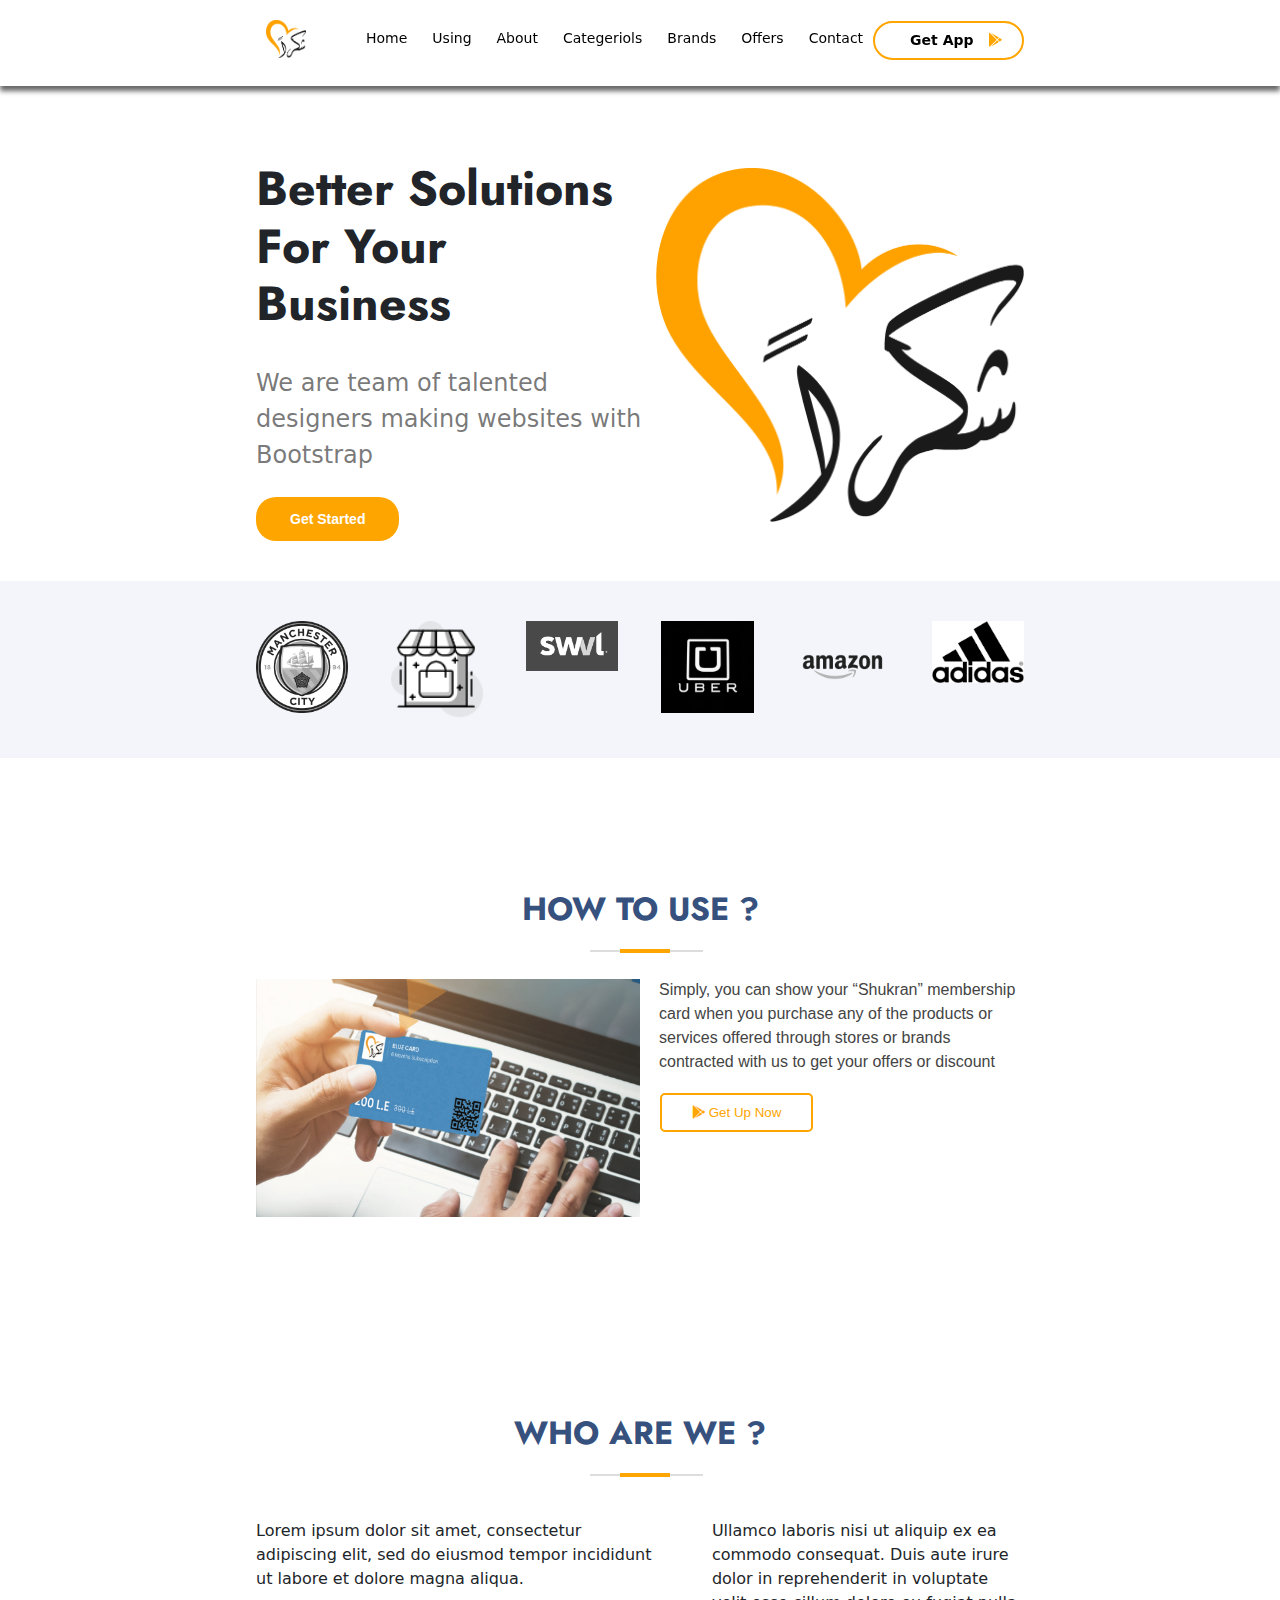
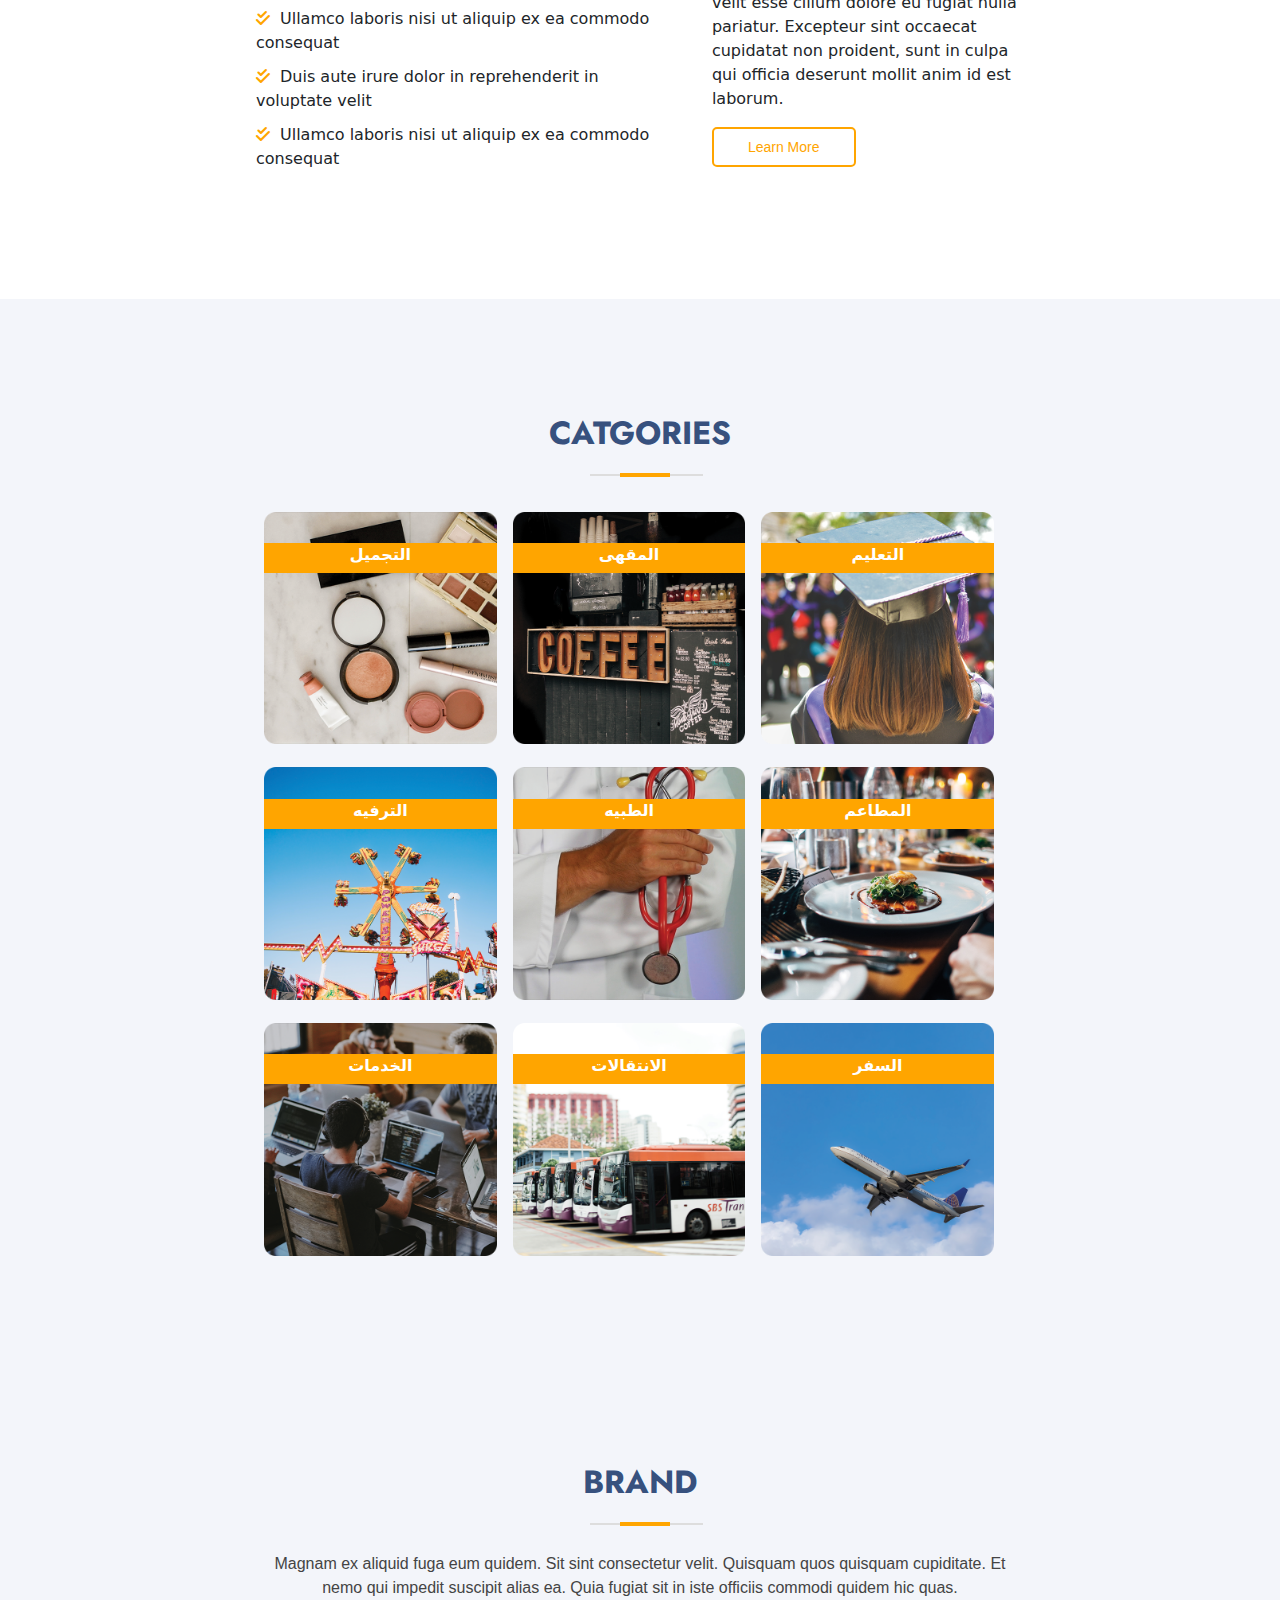
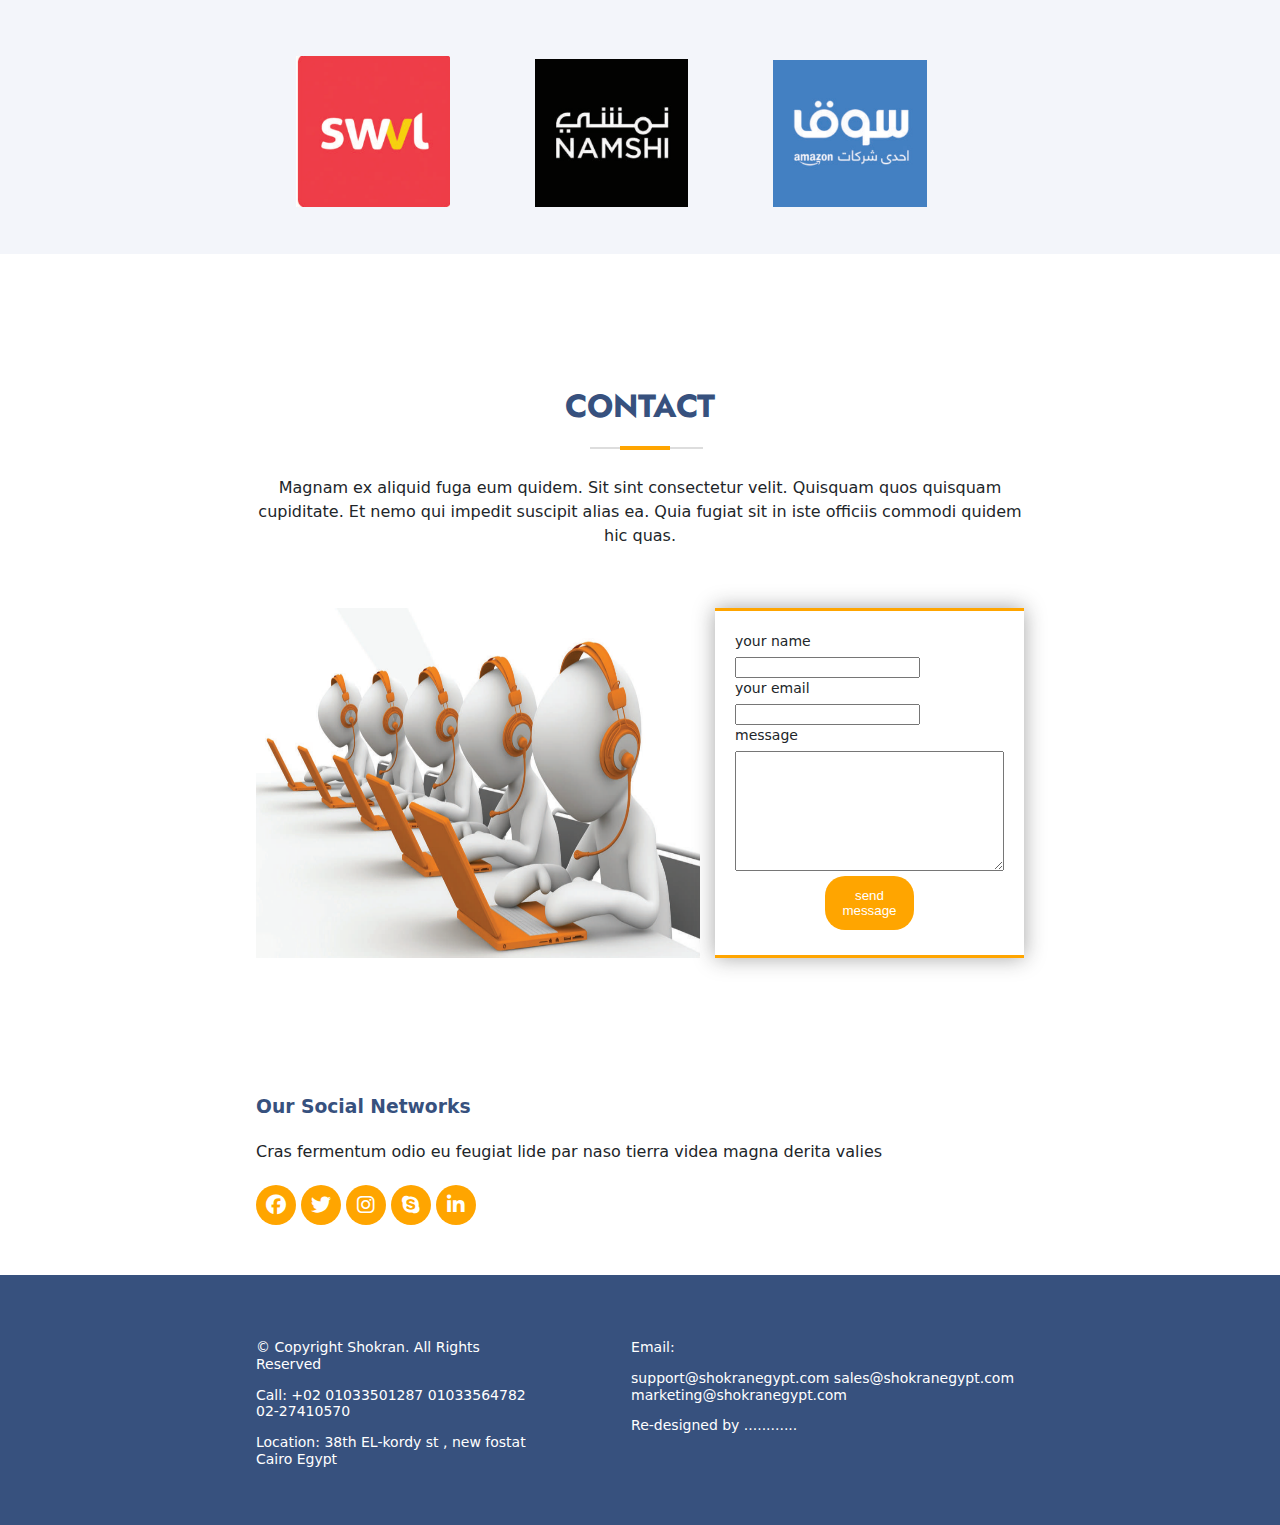
<file: index.html>
<!DOCTYPE html>
<html lang="en">
<head>
    <meta charset="UTF-8">
    <meta name="viewport" content="width=device-width, initial-scale=1.0">
    <title>shokran</title>
    <link rel="preconnect" href="https://fonts.googleapis.com">
<link rel="preconnect" href="https://fonts.gstatic.com" crossorigin>
<link rel="preconnect" href="https://fonts.googleapis.com">
<link rel="preconnect" href="https://fonts.gstatic.com" crossorigin>
<link href="https://fonts.googleapis.com/css2?family=Amiri:wght@400;700&amp;family=Jost:wght@400;700&amp;display=swap" rel="stylesheet">
<link href="https://fonts.googleapis.com/css2?family=Cairo&family=Homemade+Apple&family=Jomhuria&family=Noto+Sans+JP:wght@100..900&family=Open+Sans:ital,wght@0,300..800;1,300..800&family=Roboto:ital,wght@0,100;0,300;0,400;0,500;0,700;0,900;1,100;1,300;1,400;1,500;1,700;1,900&family=Work+Sans:wght@100..900&display=swap" rel="stylesheet">
<link href="https://fonts.googleapis.com/css2?family=Cairo&family=Homemade+Apple&family=Jomhuria&family=Noto+Sans+JP:wght@100..900&family=Open+Sans:ital,wght@0,300..800;1,300..800&family=Roboto:ital,wght@0,100;0,300;0,400;0,500;0,700;0,900;1,100;1,300;1,400;1,500;1,700;1,900&family=Work+Sans:wght@100..900&display=swap" rel="stylesheet">
    <link rel="stylesheet" href="./main.css">
    <link rel="stylesheet" href="./css/all.min.css">
    <link rel="stylesheet" href="./webfonts/fa-brands-400.ttf">
</head>
<body>
    <div class="head">
        
        <div class="nav">
       <img src="./imag/shokran (1).png" alt="">
            <ul id="list" class="list">
                <div class="soi">
                <i id="but" onclick="show()"   class="fa-solid fa-bars"></i></div>
               <div onclick="gget()" id="get">
                <li  class="get"><a id="gg" onclick="gget()" href="#">get app</a>  <i class="fa-brands fa-google-play"></i></li>
            </div>
                <li class="li" ><a id="a" href="#contact" >contact</a></li>
                <li class="li" ><a id="a" href="./index2.html">offers</a></li>
                <li class="li" ><a id="a" href="#brand">brands</a></li>
                <li class="li"><a id="a" href="#ed-h4">categeriols</a></li>
                <li class="li"><a id="a" href="#whoo">about</a></li>
                <li class="li"><a id="a" href="#howw">using</a></li>
                <li class="li"><a id="a" href="#">home</a></li>
            </ul>
        </div>
    </div>

    <div class="cont">
        <div class="image"> <img  src="./imag/shokran (1).png" alt="">
     </div>
     <div class="par">
         <h1>Better Solutions For Your Business</h1>
         <p>We are team of talented designers making websites with Bootstrap</p>
         <button>get started</button>
     </div>
     </div>
     <div class="container">
        <div class="images">
            <img src="./imag/client-1.png" alt="">
            <img src="./imag/client-2.png" alt="">
            <img src="./imag/client-3.png" alt="">
            <img src="./imag/client-4.png" alt="">
            <img src="./imag/client-5.png" alt="">
            <img src="./imag/client-6.png" alt="">
        </div>
     </div>
     <div id="howw" class="how">
        <h2>how to use ?</h2>
        <div class="con">
        <img src="./imag/use.png" alt="">
        <div class="pp">
            <p>Simply, you can show your “Shukran” membership card when you purchase any of the products or services offered through stores or brands contracted with us to get your offers or discount</p>
            <button><i class="fa-brands fa-google-play"></i> get up now</button>
       
        </div>
       
       
    </div>
  
        
     </div>
     <div  id="whoo" class="first">
        <h2>who are we ?</h2>
    </div>

     <div class="who">
        <div class="second">
            <p>Lorem ipsum dolor sit amet, consectetur adipiscing elit, sed do eiusmod tempor incididunt ut labore et dolore magna aliqua.</p>
            <ul class="sec">
                <li><i class="fa-solid fa-check-double mr-2 mb-3"></i>Ullamco laboris nisi ut aliquip ex ea commodo consequat</li>
                <li><i class="fa-solid fa-check-double mr-2 mb-3"></i>Duis aute irure dolor in reprehenderit in voluptate velit</li>
                <li><i class="fa-solid fa-check-double mr-2 mb-3"></i>Ullamco laboris nisi ut aliquip ex ea commodo consequat</li>
            </ul>
        </div>
        <div class="three">
            <p>Ullamco laboris nisi ut aliquip ex ea commodo consequat. Duis aute irure dolor in reprehenderit in voluptate velit esse cillum dolore eu fugiat nulla pariatur. Excepteur sint occaecat cupidatat non proident, sunt in culpa qui officia deserunt mollit anim id est laborum.</p>
            <button>learn more</button>
        </div>
     </div>
     <div class="container">
        <h2>catgories</h2>
        <div class="collection">
            <div class="be">
            <img src="./imag/beauty.png" alt="" >
            <h4><a href="">التجميل</a></h4>
        </div>

           <div class="co">
            <img src="./imag/caffee.png" alt="">
            <h4><a href="">المقهى</a></h4>
        </div>
            <div id="ed-h4" class="ed">
            <img src="./imag/education.png" alt="">
            <h4><a href="">التعليم</a></h4>
        </div>
             <div class="ent">
            <img src="./imag/entertain.png" alt="">
            <h4><a href="">الترفيه</a></h4>
        </div>
            <div class="med">
            <img src="./imag/medical.png" alt="">
            <h4><a href="">الطبيه</a></h4>
        
        </div>
            <div class="res">
            <img src="./imag/resturant.png" alt="">
            <h4><a href="">المطاعم</a></h4>
        
        </div>
            <div class="ser">
            <img src="./imag/services.png" alt="">
            <h4><a href="">الخدمات</a></h4>
        
        </div>
        <div class="tr">
            <img src="./imag/transport.png" alt="">
            <h4><a href="">الانتقالات</a></h4>
        
        </div>
        <div class="trav">
            <img src="./imag/travel.png" alt="">
            <h4><a href="">السفر</a></h4>
        
        </div>
        </div>
        <div id="brand" class="brand">
            <h2>brand</h2>
            <p>Magnam ex aliquid fuga eum quidem. Sit sint consectetur velit. Quisquam quos quisquam cupiditate. Et nemo qui impedit suscipit alias ea. Quia fugiat sit in iste officiis commodi quidem hic quas.</p>
            <div class="brn">
                <img src="./imag/p5.png" alt="">
                <img src="./imag/p6.png" alt="">
                <img src="./imag/p7.png" alt="">
            </div>
        </div>
     </div>
     <div id="contact"  class="contactt">
        <h2>contact</h2>
        <p>Magnam ex aliquid fuga eum quidem. Sit sint consectetur velit. Quisquam quos quisquam cupiditate. Et nemo qui impedit suscipit alias ea. Quia fugiat sit in iste officiis commodi quidem hic quas.</p>
    </div>
     <div class="contact">
        
        <div class="gal">
            <img src="./imag/p9.png" alt="">
        </div>
        <div class="inp">
            <label id="" for="">your name</label>
            <input id="" type="text">
            <label id="" for="">your email</label>
            <input id="" type="text">
            <label id="xxx" for="">message</label>
            <textarea name="" id="xxx"></textarea>
            <button>send message</button>
        </div>
     </div>
     <div class="social">
     <h3>Our Social Networks</h3>
     <p>Cras fermentum odio eu feugiat lide par naso tierra videa magna derita valies</p>
     <div class="icon">
        <i class="fa-brands fa-facebook"></i>
        <i class="fa-brands fa-twitter"></i>
        <i class="fa-brands fa-instagram"></i>
        <i class="fa-brands fa-skype"></i>
        <i class="fa-brands fa-linkedin-in"></i>

     </div>
    </div>
    <div class="info">
        <div class="info2">
            <div class="one">
                <p>© Copyright Shokran. All Rights Reserved</p>
               <p>Call: +02 01033501287 01033564782 02-27410570</p>
               <p>Location: 38th EL-kordy st , new fostat Cairo Egypt</p>
            </div>
            <div class="two">
                <p> Email:</p> <p> support@shokranegypt.com sales@shokranegypt.com marketing@shokranegypt.com</p>
                <p>Re-designed by ............</p>
            </div>
        </div>
    </div>

  
  
      
   
    <script src="./main.js"></script>
    
</body>
</html>
</file>
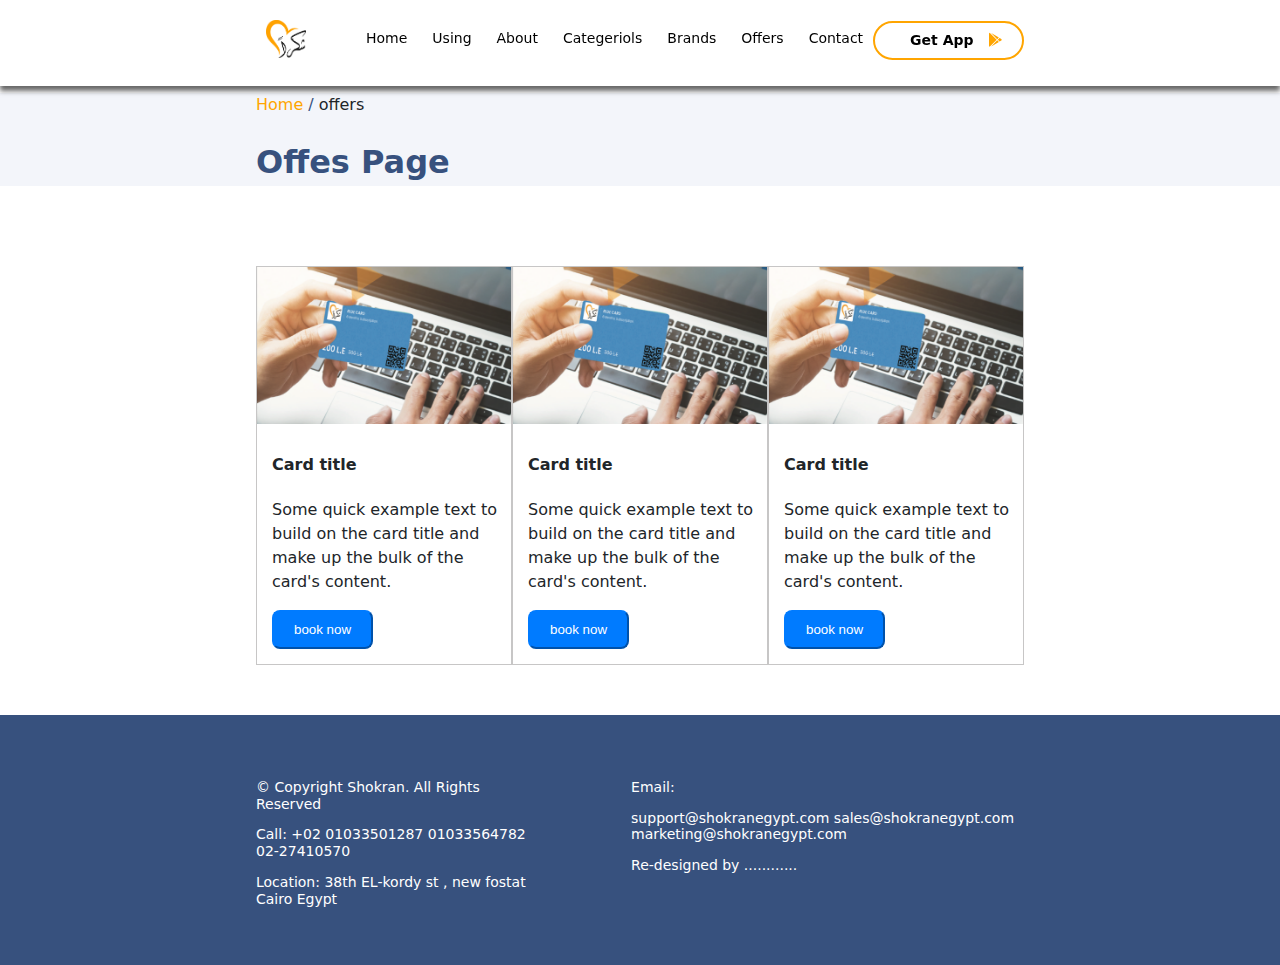
<file: index2.html>
<!DOCTYPE html>
<html lang="en">
<head>
    <meta charset="UTF-8">
    <meta name="viewport" content="width=device-width, initial-scale=1.0">
    <link rel="stylesheet" href="./main.css">
    <link rel="stylesheet" href="./css/all.min.css">
    <link rel="stylesheet" href="./webfonts/fa-brands-400.ttf">
    <link rel="stylesheet" href="./main.css">
    <title>Document</title>
</head>
<body>
    <div class="head">
        
        <div class="nav">
            <img src="./imag/shokran (1).png" alt="">
            <ul class="list">
                <div class="soi">
                <i  class="fa-solid fa-bars"></i>
            </div>
               <div onclick="gget()" id="get">
                <li  class="get"><a id="gg" onclick="gget()" href="#">get app</a>  <i class="fa-brands fa-google-play"></i></li>
            </div>
                <li ><a href="#" >contact</a></li>
                <li ><a href="./index2.html">offers</a></li>
                <li ><a href="#">brands</a></li>
                <li ><a href="#">categeriols</a></li>
                <li ><a href="#">about</a></li>
                <li ><a href="#">using</a></li>
                <li ><a href="#">home</a></li>
            </ul>
        </div>
    </div>
    <div  class="conta">
      <div class="last">
        <p><span class="ff">home</span><span class="ss">/</span>offers</p>
        <h1>offes page</h1>
    </div>
    </div>
    <div class="cards">
        <div class="card">
            <img src="./imag/use.png" alt="">
            <div class="title">
                <h4>Card title</h4>
                <p>Some quick example text to build on the card title and make up the bulk of the card's content.</p>
                <button>book now</button>
            </div>
        </div>
        <div class="card">
            <img src="./imag/use.png" alt="">
            <div class="title">
                <h4>Card title</h4>
                <p>Some quick example text to build on the card title and make up the bulk of the card's content.</p>
                <button>book now</button>
            </div>
        </div>
        <div class="card">
            <img src="./imag/use.png" alt="">
            <div class="title">
                <h4>Card title</h4>
                <p>Some quick example text to build on the card title and make up the bulk of the card's content.</p>
                <button>book now</button>
            </div>
        </div>
    </div>
    <div class="info">
        <div class="info2">
            <div class="one">
                <p>© Copyright Shokran. All Rights Reserved</p>
               <p>Call: +02 01033501287 01033564782 02-27410570</p>
               <p>Location: 38th EL-kordy st , new fostat Cairo Egypt</p>
            </div>
            <div class="two">
                <p> Email:</p> <p> support@shokranegypt.com sales@shokranegypt.com marketing@shokranegypt.com</p>
                <p>Re-designed by ............</p>
            </div>
        </div>
    </div>

    
</body>
</html>
</file>
<file: main.css>
*, ::before ,::after{
    box-sizing: border-box;
    scroll-behavior: smooth;
}

body{
    font-family: system-ui, -apple-system, BlinkMacSystemFont, 'Segoe UI', Roboto, Oxygen, Ubuntu, Cantarell, 'Open Sans', 'Helvetica Neue', sans-serif;
    font-size: 1rem;
    font-weight: 400;
    line-height: 1.5;
    color: rgb(33, 37, 41);
    text-align: left;
    background-color: rgb(255, 255, 255);
    margin: 0px;
    box-sizing: border-box;
}
.head{
    background-color:  white;
    box-shadow: rgba(0, 0, 0, 0.6) 0px 5px 5px;
    z-index: 111111;
    position: fixed;
    top: 0px;
    right: 0px;
    left: 0px;
    padding-top: 10px;
    padding-bottom: 10px;
    justify-content: center;
    text-align: center;
}
.nav{
    display: flex;
        justify-content: space-between;
        margin: auto;
        width: 60%;
   
}
.nav img {
    align-self: flex-start;
}
.nav .list{ 
    display: flex;
    flex-direction: row-reverse;
}

    
.head img {
    width: 40px;
    margin-left: 10px;
   margin-top: 10px;
}
.list  li {
    list-style: none; 
    
}
.list a{
    text-decoration: none;
    color: black;
    text-transform: capitalize;
    font-size: 14px;
    font-weight: 500;
    margin-left: 15px;
    margin-right: 10px;
   
  
}
.list .get  {
    border-radius: 20px;
    font-size: 14px;
    padding: 7px 20px;
    border: 2px solid rgb(255, 165, 0);
    
    text-transform: uppercase;
   margin-top: -5px;
}
.list .get a{
    font-weight: bolder;
    
}
@media(max-width:1050px){
    .list a{
    margin-left: 5px;
    margin-right: 7px;
    }
}
.nav .soi i{
    display: none;
}
@media(max-width:1000px){
    .list  li {
        display: none;
       
    }
    .nav  .soi i{
        display: block;
        cursor: pointer;
        font-size: 25px;
        
    }
    .nav .ii{
        display: flex;
        flex-direction: row-reverse;
        align-items: center;
    }

}
.list .get i {
    color: rgb(255, 165, 0)
}
.cont{
    width: 60%;
    display: flex;
    flex-direction: row-reverse;
    padding-top: 8rem !important;
    margin: auto;
    justify-content: space-between;
}
@media(max-width:1000px){
    .cont{
        flex-wrap: wrap;
    }
    .par{
        text-align: center;
    }
}



.image img {
    width: 100%;
    margin-top: 40px;
}
.par h1{
    font-size: 48px;
    font-weight: 700;
    font-family: 'Jost', sans-serif;
    line-height: 1.2;
}
.par p {
    font-size: 24px;
    font-weight: 400;
    color: rgba(32, 32, 32, 0.6);
}
@media(max-width:500px){
    .par h1{
        font-size: 24px;
    }
    .par p {
        font-size: 14px;
    }
}
.par button{
    background-color: rgb(255, 165, 0);
    color: white;
    font-weight: bold;
    border: 0;
    border-radius: 20px;
    padding: 14px 34px;
    transition: all 0.5s;
    text-transform:capitalize;
    cursor: pointer;
    font-size: 14px;
    
}
.par button:hover{
    background-color: rgb(32, 157, 216);
}
.container{
    background-color: rgb(243, 245, 250);;
}
.images{
    width: 60%;
    margin: auto;
    display: flex;
    justify-content: space-between;
    margin-top: 40px;
    margin-bottom: 40px;
    text-align: center;
}
@media(max-width:1000px){
    .images{
        flex-wrap: wrap;

    }
    .images img{
    width: 12%;
    height: 12%;
    margin-left: 87px;
    }
}
.images img{
    width: 12%;
    height: 12%;
   padding-top: 40px;
   padding-bottom: 40px;
   filter: grayscale(100);
   transition: all 0.5s;
}
@media(max-width:760px){
    .images{
        flex-direction: column;
        margin-right: 87px;
       
    }
    .images img{
        width: 30%;
    }
    

}


.images img:hover{
    filter: grayscale(0);
    transform: scale(1.2 , 1.2);
}
.how{
   
    width: 60%;
    margin: auto;
    padding-top: 60px;
}
.how  img{
    width: 50%;
 margin-right: 20px;
}
.how h2{
    position: relative;
    text-align: center;
    font-weight: bold;
    color: rgb(55, 81, 126);
    font-size: 32px;
    text-transform: uppercase;
   padding-bottom: 20px;
   font-family: 'Jost', sans-serif;
}
.con{
    display: flex;
    justify-content: space-between;
    margin-bottom: 50px;
    
}
@media(max-width:900px){
    .con{
        flex-direction: column;
    }
    .how{
        width: 80%;
    }
    .how img{
        margin-top: 30px;
        width: 100%;
        margin: 0;
    }
    .con .pp{
        text-align: start;
        margin-top: 30px;
    }
}
.con .pp button {
    border: 2px solid rgb(255, 165, 0);
    color: rgb(255, 165, 0);
    border-radius: 5px;
    padding: 10px 30px;
    font-weight: 500;
    text-transform: capitalize;
    margin-top: 20px;
    cursor: pointer;
    background-color: white;
   
    transition: all 0.5s;
}
.con .pp button:hover{
    background-color: rgb(255, 165, 0);
    color: white;
}
.con .pp p{
    color: rgb(68, 68, 68);
    font-family: sans-serif;
    margin: -1px;
   
}
.how h2::before{
    content: "";
    position: absolute;
    bottom: 1px;
    left: calc(50% - 50px);
    width: 113px;
    height: 2px;
    background-color: rgb(221, 221, 221);
   
}
.how h2::after{
    content: "";
    position: absolute;
    bottom: 0;
    left: calc(50% - 20px);
    width: 50px;
    height: 4px;
    background-color: rgb(255, 165, 0);
   
}
.first h2 {
    text-align: center;
    margin-top: 15%;
    position: relative;
    text-align: center;
    font-weight: bold;
    color: rgb(55, 81, 126);
    font-size: 32px;
    text-transform: uppercase;
   padding-bottom: 20px;
   font-family: 'Jost', sans-serif;
}
.first h2::before{
    content: "";
    position: absolute;
    bottom: 1px;
    left: calc(50% - 50px);
    width: 113px;
    height: 2px;
    background-color: rgb(221, 221, 221);
}
.first h2::after{
    content: "";
    position: absolute;
    bottom: 0;
    left: calc(50% - 20px);
    width: 50px;
    height: 4px;
    background-color: rgb(255, 165, 0);
   
}


.who{
    display: flex;
    margin: auto;
    width: 60%;
}
@media(max-width:900px){
    .who{
        width: 80%;
    }
    .who{
        flex-direction: column;
    }
    .who .three{
        margin-left: 0;
        margin-top: 50px;
    }

}
.second ul{
    list-style: none;
    display: contents;
}
.second ul li{
   margin-top: 10px;
}
.second ul li i{
    margin-right: 10px;
    color: rgb(255, 165, 0);
}
.three{
    width: 100%;
    margin-left: 50px;
}
.three button{
    border: 2px solid rgb(255, 165, 0);
    color: rgb(255, 165, 0);
    border-radius: 5px;
    padding: 10px 34px;
    font-weight: 500;
    cursor: pointer;
    text-transform: capitalize;
    background-color: white;
    font-size: 14px;
  
}
.three button:hover{
    background-color:rgb(255, 165, 0); 
    color: white;
}
.container h2 {
   padding-top: 110px;
   padding-bottom: 50px;
    margin-top: 10%;
    position: relative;
    text-align: center;
    font-weight: bold;
    color: rgb(55, 81, 126);
    font-size: 32px;
    text-transform: uppercase;
   padding-bottom: 20px;
   font-family: 'Jost', sans-serif;
}
.container h2::before{
    content: "";
    position: absolute;
    bottom: 1px;
    left: calc(50% - 50px);
    width: 113px;
    height: 2px;
    background-color: rgb(221, 221, 221);
}
.container h2::after{
    content: "";
    position: absolute;
    bottom: 0;
    left: calc(50% - 20px);
    width: 50px;
    height: 4px;
    background-color: rgb(255, 165, 0);
   
}

.collection {
    width: 60%;
    margin: auto;
    display: flex;
    flex-wrap: wrap;
}
.collection .be  ,.co  ,.res ,.trav ,.ed ,.ent ,.ser ,.tr ,.med {
    width:calc(100% / 3.3);
    margin: 8px;
    position: relative;
    transition: all 0.5s;
}
.collection .be img  ,.co img ,.res img ,.trav img ,.ed img,.ent img,.ser img,.tr img ,.med img{
    width: 100%;

}
@media(max-width:900px){
    .collection{
        width: 100%;
    }
    .collection .be  ,.co  ,.res ,.trav ,.ed ,.ent ,.ser ,.tr ,.med{
        width: calc(100% / 2.3);
        margin: auto;
    }
}
@media(max-width:500px){
    .collection .be  ,.co  ,.res ,.trav ,.ed ,.ent ,.ser ,.tr ,.med{
        width: 90%;
        margin: auto;
    }

}

.be{
    position: relative;
}
.be:hover, .co:hover , .res:hover ,.trav:hover,.ed:hover,.ent:hover,.ser:hover,.tr:hover,.med:hover{
    transform: translateY(-12px);
}

.be h4  {
    position: absolute;
    width:100%;
    left:0;
    top: 10px;
    background-color: orange; 
    text-align: center;
    height: 30px;
}
.be h4 a{
    text-decoration: none;
    color: white;
    text-align: center;
}
.co{
    position: relative;
}
.co h4{
    position: absolute;
    width:100%;
    left:0;
    top: 10px;
    background-color: orange; 
    text-align: center;
    height: 30px;
}
.co h4 a{
    text-decoration: none;
    color: white;
    
}
.ed{
    position: relative;
}
.ed h4{
    position: absolute;
    width:100%;
    left:0;
    top: 10px;
    background-color: orange; 
    text-align: center;
    height: 30px;
}
.ed h4 a{
    text-decoration: none;
    color: white;
    text-align: center;
}
.ent{
    position: relative;
}
.ent h4 {
    position: absolute;
    width:100%;
    left:0;
    top: 10px;
    background-color: orange; 
    text-align: center;
    height: 30px;
}
.ent h4 a{
    text-decoration: none;
    color: white;
    
}
.med{
    position: relative;
}
.med h4 {
    position: absolute;
    width:100%;
    left:0;
    top: 10px;
    background-color: orange; 
    text-align: center; 
    height: 30px;
}
.med h4 a{
    text-decoration: none;
    color: white;
    
}
.res {
    position: relative;
}
.res h4{
    position: absolute;
    width:100%;
    left:0;
    top: 10px;
    background-color: orange; 
    text-align: center; 
    height: 30px;
}
.res h4 a{
    text-decoration: none;
    color: white;
}
.ser {
    position: relative;
}
.ser h4{
    position: absolute;
    width:100%;
    left:0;
    top: 10px;
    background-color: orange; 
    text-align: center; 
    height: 30px;
}
.ser h4 a{
    text-decoration: none;
    color: white; 
}
.tr {
    position: relative;
}
.tr h4{
    position: absolute;
    width:100%;
    left:0;
    top: 10px;
    background-color: orange; 
    text-align: center; 
    height: 30px; 
}
.tr h4 a{
    text-decoration: none;
    color: white;  
}
.trav{
    position: relative;
}
.trav h4{
    position: absolute;
    width: 100%;
    left:0;
    top: 10px;
    background-color: orange; 
    text-align: center;  
    height: 30px;
}
.trav h4 a{
    text-decoration: none;
    color: white;   
}
.brand{
   
    width: 60%;
    margin: auto;
    padding-top: 0;
}
@media(max-width:900px){
    .brand{
        width: 80%;
    }
    .brn{
        display: flex;
        flex-wrap: wrap;
        flex-direction: column;
        align-content: center;
    }
  
}
.brand p {
    color: rgb(68, 68, 68);
    font-family: sans-serif;
    font-weight: 500;
    text-align: center;
}
.brand .brn img{
    width: 20%;
    margin: 40px;
}
@media (max-width: 900px) {
    .brand .brn img {
        width: 40%;
        margin: 40px;
    }
}
.contact{
    display: flex;
    width: 60%;
    margin: auto;

}
@media (max-width: 900px){
    .contact{
        flex-wrap: wrap;
        width: 80%;
    }
}
.gal img{
    width: 100%;
    height: 350px;
   padding-right: 15px;
}
.contactt h2{
    text-align: center;
    padding-bottom: 50px;
    margin-top: 10%;
    position: relative;
    text-align: center;
    font-weight: bold;
    color: rgb(55, 81, 126);
    font-size: 32px;
    text-transform: uppercase;
   padding-bottom: 20px;
   font-family: 'Jost', sans-serif;
}
.contactt h2::before{
    content: "";
    position: absolute;
    bottom: 1px;
    left: calc(50% - 50px);
    width: 113px;
    height: 2px;
    background-color: rgb(221, 221, 221);
}

.contactt h2::after{
    content: "";
    position: absolute;
    bottom: 0;
    left: calc(50% - 20px);
    width: 50px;
    height: 4px;
    background-color: rgb(255, 165, 0);
   
}
.contactt p {
    text-align: center;
    width: 60%;
    margin: auto;
    margin-bottom: 60px;
}

.inp{
    border-top: 3px solid rgb(255, 165, 0);
    border-bottom: 3px solid rgb(255, 165, 0);
    box-shadow: 0px 0px 20px rgba(32, 32, 32, 0.4);
    background-color:white;
    display: flex;
    flex-wrap: wrap;
    height: 350px;
    align-items: baseline;
   
    box-sizing: border-box;
    padding: 20px;
    flex-direction: column;
}
@media(max-width:900px){
    .inp{
        width: 100%;
    }
    .inp input{
        width: 100%;
    }
    .inp textarea{
        width: 100%;
    }

}


.inp textarea{
    max-width: 300px;
    min-width: 269px;
    max-height: 120px;
    min-height: 120px;
}
@media(max-width:450px){
    .inp textarea{
    max-width: 300px;
    min-width: 228px;
    max-height: 120px;
    min-height: 120px;
    }
}
.inp button{
    background-color: rgb(255, 165, 0);
    color: white;
    border-radius: 20px;
    width: 33%;
    padding: 10px 10px;
    border-color: transparent;
    margin: auto;
    
}
@media(max-width:350px){
    .inp textarea{
    max-width: 300px;
    min-width: 190px;
    max-height: 120px;
    min-height: 120px;
    }
}
.conta{
    margin-top: 5.8rem;
    background-color: rgb(243, 245, 250);
   
}
.last{
    width: 60%;
    margin: auto;
}
.last .ff{
    color: rgb(255, 165, 0);
    margin-right: 5px;
    text-transform: capitalize;
}
.last .ss{
   color:  rgb(55, 81, 126);
   margin-right: 5px;
}
.last h1 {
    color:  rgb(55, 81, 126);
    text-transform: capitalize;
    padding-top: 0;

}
@media(max-width:850px){
    .cards{
        width: 100%;
    }

}
.cards{
    width: 60%;
    margin: auto;
    display: flex;
    margin-top: 5rem;
    
}
@media(max-width:850px){
    .cards{
        width: 100%;
    }

}

.card{
    border: 1px solid rgb(199, 198, 198);
}
@media(max-width:600px){
    .cards{
    width: 100%;
    margin: auto;
    display: flex;
    margin-top: 5rem;
    flex-wrap: nowrap;
    flex-direction: column;
    }
}

.card img {
    width: 100%;
}
.card .title{
    margin-left: 15px;
}
.card button{
    color: #fff;
    background-color: #007bff;
    border-color: #007bff;
    margin-bottom: 15px;
    padding: 10px 20px;
    border-radius: 8px;
    transition: all 0.5s;
    cursor: pointer;
}
.card button:hover{
  background-color: #0353a9;
  border-color: #0353a9;
}
.social{
    width: 60%;
    margin: auto;
    margin-top: 8rem;
}
@media(max-width:850px){
    .social{
        width: 80%;
    }
}
.social h3{
   color:rgb(55, 81, 126);
}
.icon{
    display: flex;
}
.icon i {
    margin-top: 5px;
    margin-right: 5px;

    font-size: 20px;
    background-color: rgb(255, 165, 0);
    width: 40px;
    color: white;
    height: 40px;
    cursor: pointer;
    text-align: center;
    border-radius: 50%;
    display: flex;
    flex-direction: column;
    justify-content: center;
}
.info{
    margin-top: 50px;
    background-color: rgb(55, 81, 126);
    color: white;
    height: 250px;
}
.info2{
    display: flex;
    width: 60%;
    margin: auto;
  
}
.info2 .one {
    font-size: 14px;
    margin-top: 50px;
    margin-right: 100px;
    line-height: 1.2;
    width: 55%;
}  
@media(max-width:850px){
    .info2 .one{
    font-size: 12px;
    margin-top: 6px;
    margin-right: 11px;
    line-height: 1.2;
    width: 100%;
    text-align: center;

    }
}
.info2 .two {
    font-size: 14px;
    margin-top: 50px;
    line-height: 1.2;

}
@media(max-width:850px){
    .info2{
        width: 90%;
        margin: 10px;
        padding: 10px;
        display: flex;
        flex-wrap: wrap;

    }
    .info2 .two{
    font-size: 13px;
    margin-top: 10px;
    line-height: 1.2;
    text-align: center;
    width: 100%;
    }
}
.inp label{
    font-size: 14px;
    margin-bottom: 5px;
}
</file>
